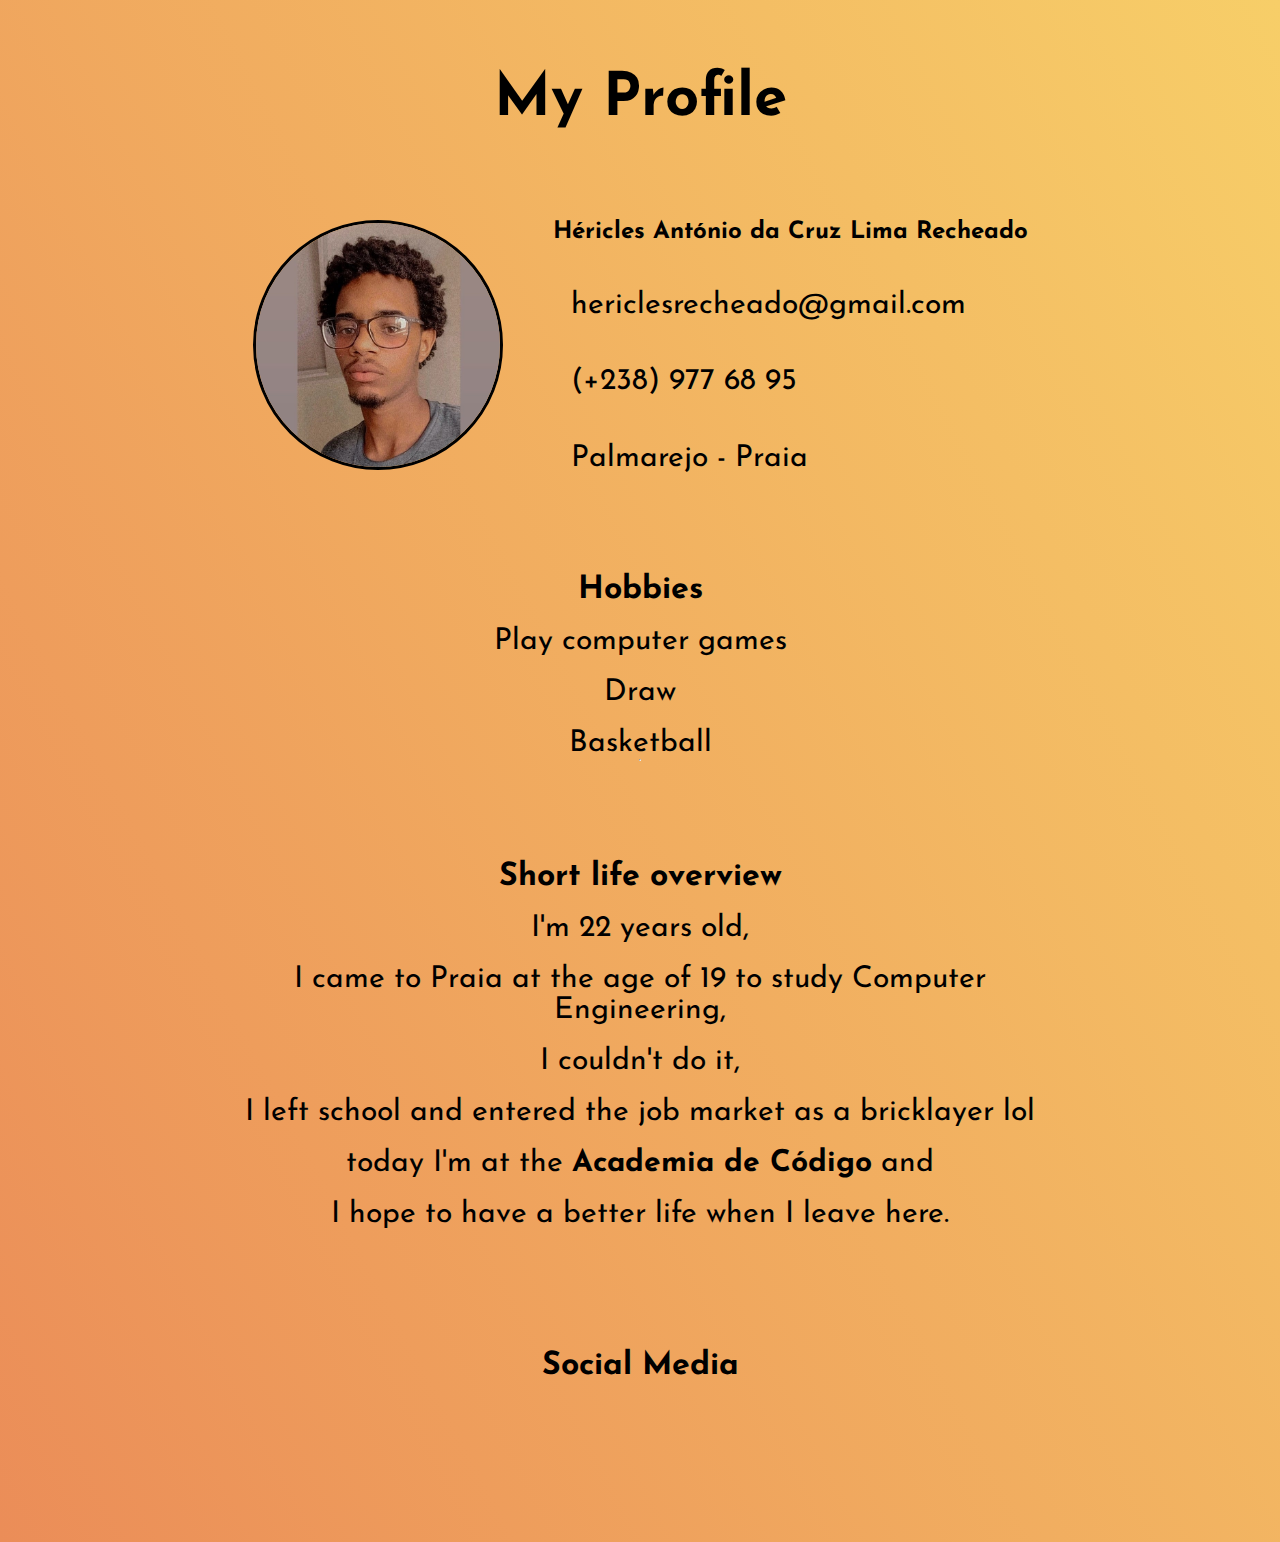
<file: index.html>
<!doctype html>
<html lang="en">

<head>
  <title>My Profile</title>
  <link rel="shortcut icon" href="ressources/icon.png" type="image/x-icon">
  <link rel="stylesheet" href="estilo.css">
  <link rel="preconnect" href="https://fonts.gstatic.com">
  <link href="https://fonts.googleapis.com/css2?family=Josefin+Sans&display=swap" rel="stylesheet">
  <link rel="stylesheet" href="https://use.fontawesome.com/releases/v5.15.2/css/all.css" integrity="sha384-vSIIfh2YWi9wW0r9iZe7RJPrKwp6bG+s9QZMoITbCckVJqGCCRhc+ccxNcdpHuYu" crossorigin="anonymous">
  <meta charset="UTF-8">
  <meta name="description" content="A code cadet page">
  <meta name="robots" content="index.follow">
  <meta name="viewport" content="width=device-with, initial-scale=1">
</head>

<body>
  <div class="profile-header box">
    <h1>My Profile</h1>
  </div>
  <div class="container1">
    <div class="profile-picture box">
      <img src="ressources/img.jpg" alt="Profile image" class="image box">
    </div>
    <div class="profile-info box">
      <h2>Héricles António da Cruz Lima Recheado</h2>
      <p><i class="fas fa-envelope-square"></i>&nbsp;&nbsp;hericlesrecheado@gmail.com</p>
      <p><i class="fas fa-phone-square-alt"></i>&nbsp;&nbsp;(+238) 977 68 95</p>
      <p><i class="fas fa-home"></i>&nbsp;&nbsp;Palmarejo - Praia</p>
    </div>
  </div>
  <div class="profile-hobbies box">
    <h1>Hobbies</h1>
    <p>Play computer games</p>
    <p>Draw</p>
    <p>Basketball</p>
  </div>
  <hr>
  <div class="profile-bio box">
    <h1>Short life overview</h1>
    <p>I'm 22 years old,</p>
    <p>I came to Praia at the age of 19 to study Computer Engineering,</p>
    <p>I couldn't do it,</p>
    <p>I left school and entered the job market as a bricklayer lol</p>
    <p>today I'm at the <b>Academia de Código</b> and</p>
    <p>I hope to have a better life when I leave here.</p>
  </div>
  <div class="profile-social box">
    <h1>Social Media</h1>
    <div class="social-icon box">
      <a class="icon" href="https://www.facebook.com/hericles.xlr8 " target="_blank "><i class="fab fa-facebook "></i></a>
      <a class="icon" href="https://www.instagram.com/hery_899/ " target="_blank "><i class="fab fa-instagram "></i></a>
      <a class="icon" href="https://github.com/avengerCoder " target="_blank "><i class="fab fa-github "></i></a>
    </div>
  </div>
</body>
</html>
</file>
<file: estilo.css>
*{
  margin: 0;
  padding: 0;
  box-sizing: border-box;
}

.box{
  margin-top: 20px;
  transition-property: width height font-size;
  transition-duration: 1s;
  transition-delay: 0s;
  transition-timing-function: linear;
}

body{
  width: 70%;
  margin: auto;
  display: flex;
  flex-direction: column;
  flex-wrap: wrap;
  align-items: center;
  text-align: center;
  font-family: 'Josefin Sans', sans-serif;
  background-color: #FBAB7E;
  background-image: linear-gradient(62deg, #eb8d58 0%, #F7CE68 100%);
  
  

}

.profile-header{
  width: 600px;
  padding: 50px;
  font-size: 30px;
}

.profile-picture img{
  width: 250px;
  height: 250px;
  border-style: solid;
  border-color: black;
  border-radius: 50%;
}

.profile-picture img:hover{
  width: 400px;
  height: 400px;
  animation: spin 10s linear infinite;
}

@keyframes spin{
  to{
    transform: rotate(360deg);
  }
}

.profile-info{
  display: flex;
  justify-content: space-between;
  flex-direction: column;
  margin-top: 20px;
  padding-left: 50px;
}

.profile-info p{
  display: flex;
  justify-content: flex-start;
}

.profile-hobbies{
  margin-top: 100px;
}

.profile-hobbies > p:hover{
  font-size: 35px;
}

h2{
  margin-top: 20px;
}

p{
  margin-top: 20px;
  font-size: 30px;
  padding-left: 0px;
}

.container1{
  display: flex;
  flex-direction: row;
}

.profile-bio{
  margin-top: 80px;
  padding: 20px;
  border-radius: 40px;
}

.profile-bio > p:hover{
  font-size: 35px;
}

.profile-social{
  margin: 100px 0 100px 0;
}

.icon{
  padding: 10px;
  font-size: 40px;
  margin-top: 70px;
  color: black;
}

.icon:hover{
  font-size: 60px;
}

@media screen and (max-width: 600px){
  .container1{
    flex-direction: column;
  }
  
  body{
    width: 100%; 
    display: flex;
    justify-content: center;
  }

  .icon{
    display: flex;
    flex-direction: row;
  }
}
</file>
